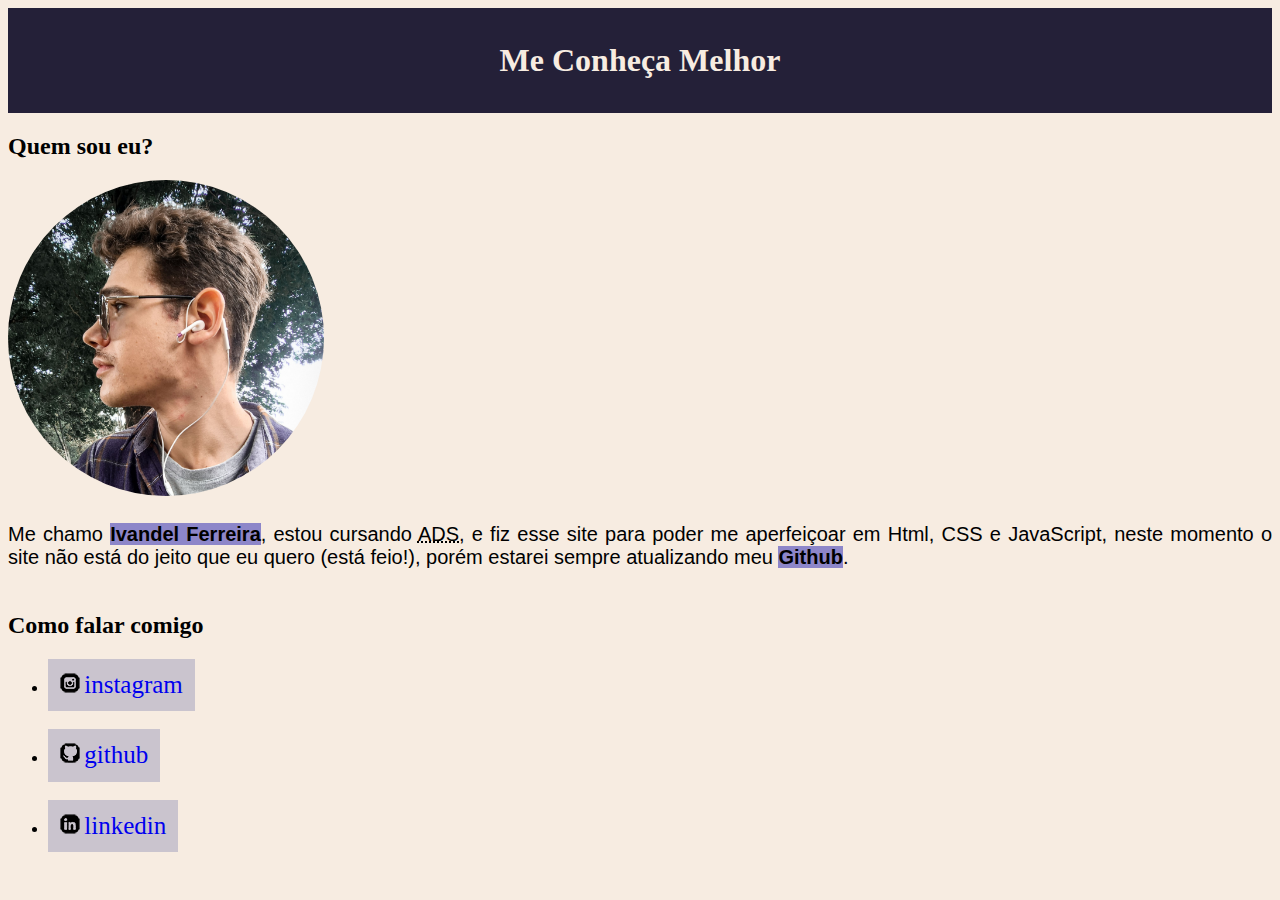
<file: Meu site/paginatest.html>
<!DOCTYPE html>
<html lang="pt-br">
<head>
    <meta charset="UTF-8">
    <meta name="viewport" content="width=device-width, initial-scale=1.0">
    <link rel="stylesheet" href="style.css">

    <title>Página Simples</title>

</head>
<body>
    <div class="boxindex">
        <h1>
            Me Conheça Melhor
        </h1>
    </div>
    <h2>
        Quem sou eu?
    </h2>
    <img class="imagem1" src="midias/minhafoto1.png" alt="uma foto minha de perfil">
    <br>
    <br>
    <p>
        Me chamo <mark><strong>Ivandel Ferreira</strong></mark>, estou cursando <abbr title="Analise e Desenvolvimento de Softweres">ADS</abbr>, e fiz esse site para poder me aperfeiçoar em Html, CSS e JavaScript, neste momento o site não está do jeito que eu quero (está feio!), porém estarei sempre atualizando meu <mark><strong>Github</strong></mark>.
    </p>
    <br>
    <h2>
        Como falar comigo
    </h2>
    <ul>
        <li class="item2">
            <img src="midias/icone-instagram.png" alt="icone do instagram">
            <a href="https://www.instagram.com/ivandelferreira/" target="_blank" rel="external">instagram
            </a>
        </li>
        <br>
        <li class="item2">
            <img src="midias/icone-github.png" alt="icone github">
            <a href="https://github.com/IvandelFerreira" target="_blank" rel="external">
            github
            </a>
        </li>
        <br>
        <li class="item2">
            <img src="midias/icone-linkedin.png" alt="icone linkedin">
            <a href="https://www.linkedin.com/in/ivandel-ferreira-037919269/" target="_blank" rel="external">
            linkedin
            </a>
        </li>
    </ul>
</body>
</html>
</file>
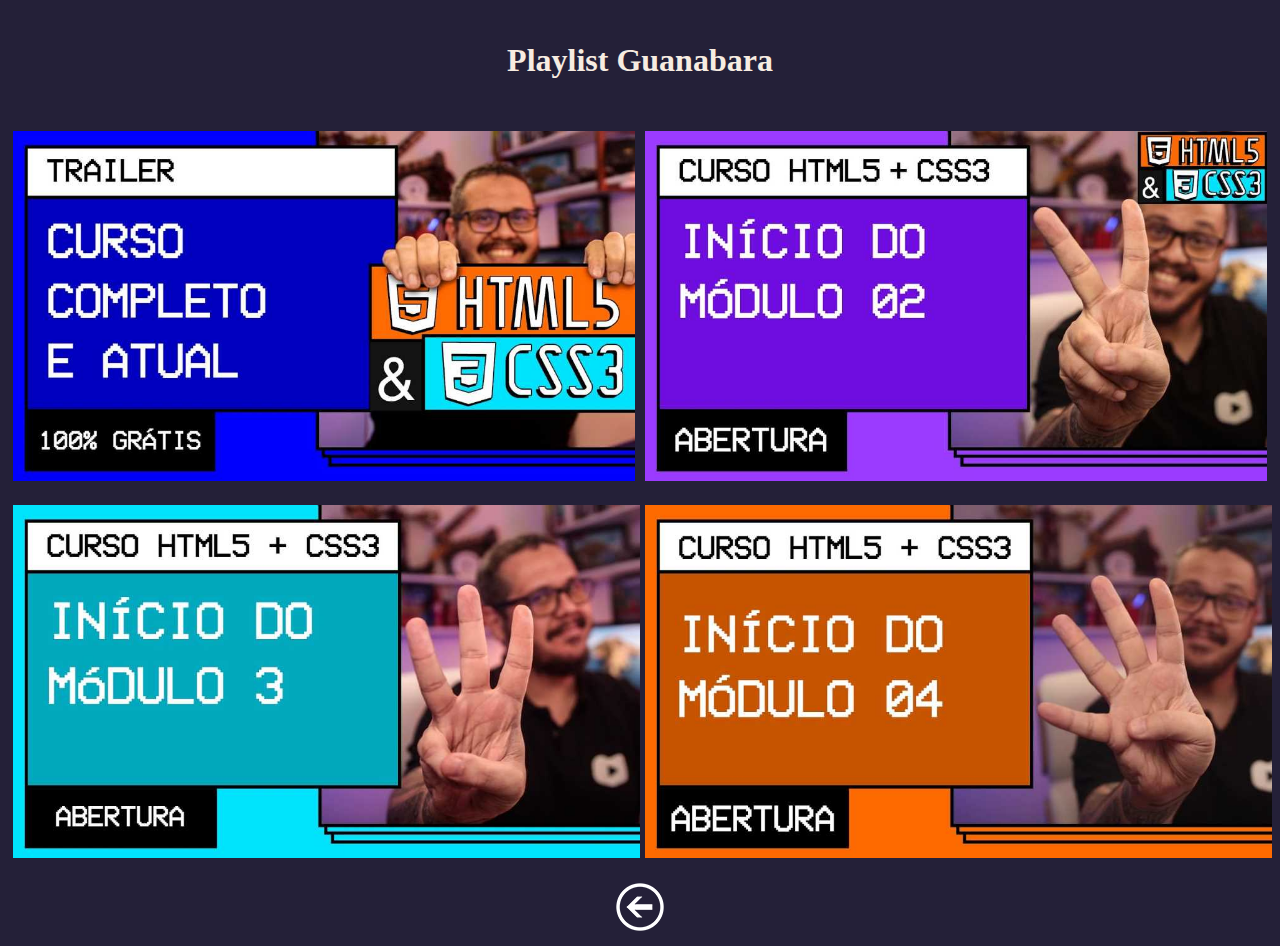
<file: Meu site/playlisthtml.html>
<!DOCTYPE html>
<html lang="pt-br">
<head>
    <meta charset="UTF-8">
    <meta name="viewport" content="width=device-width, initial-scale=1.0">
    <link rel="stylesheet" href="style.css">
    
    <style>
        body{
            background-color: #242038;
        }
    </style>
    <title>Playlist HTML e CSS</title>

</head>
<body>
    <div class="boxindex">
        <h1>
            Playlist Guanabara
        </h1>
    </div>
        <br>
        <div style="display: flex;">
            <div class="imagemcontorno" style="margin: 0 5px 0 5px;">
                <a target="_blank" rel="external"
                href="https://www.youtube.com/playlist?list=PLHz_AreHm4dkZ9-atkcmcBaMZdmLHft8n">
                    <img width="100%"
                    src="midias/guanabarahtmlplaylist1.jpg" alt="primeira playlist guanabara html e css">
                </a>
            </div>

            <div class="imagemcontorno" style="margin: 0 5px 0 5px;">
                <a target="_blank"
                href="https://www.youtube.com/playlist?list=PLHz_AreHm4dlUpEXkY1AyVLQGcpSgVF8s">
                    <img width="100%"
                    src="midias/guanabarahtmlplaylist2.jpg" alt="">
                </a>
            </div>
        </div>
        <br>
        <div style="display: flex;">
            <div class="imagemcontorno" style="margin: 0 5px 0 5px;">
                <a target="_blank" rel="external"
                href="https://www.youtube.com/playlist?list=PLHz_AreHm4dmcAviDwiGgHbeEJToxbOpZ">
                    <img width="100%"
                    src="midias/guanabarahtmlplaylist3.jpg" alt="primeira playlist guanabara html e css">
                </a>
            </div>

            <div class="imagemcontorno" cstyle="margin: 0 5px 0 5px;">
                <a target="_blank"
                href="https://www.youtube.com/playlist?list=PLHz_AreHm4dkcVCk2Bn_fdVQ81Fkrh6WT">
                    <img width="100%"
                    src="midias/guanabarahtmlplaylist4.jpg" alt="">
                </a>
            </div>
        </div>

        <br>
        
        <div id="centrotest">
            <a href="index.html">
                <img
                src="midias/voltar.png" alt="seta indicando para voltar">
            </a>
        </div>
</body>
</html>
</file>
<file: Meu site/style.css>
@charset "UTF-8";

/*
cores que usarei:
#242038
#725AC1
#8D86C9
#CAC4CE
#F7ECE1
*/

body{
    background: #F7ECE1;
}

h1{
    color: #F7ECE1;
    text-align: center;
}
p{
    text-align: justify;
    margin-top: 5px;
    margin-bottom: 5px;
    font-family: Arial, Helvetica, sans-serif;
    font-size: 20px;
}

mark{
    background-color: #8D86C9;
}

a{
    text-decoration: none;
    font-size: 25px;
}
.box1{
    padding-left: 1%;
    padding-right: 1%;
    padding-top: 1%;
    padding-bottom: 1%;
    justify-content: center;

}
.boxindex{
    background-color:#242038;
    padding-left: 1%;
    padding-right: 1%;
    padding-top: 1%;
    padding-bottom: 1%;
}
.boxbutton{
    background-color: #8D86C9;
    box-shadow: 0px 0px 10px #242038;
    padding: 1%;
    justify-content: center;
    border-radius: 5%;
    width: fit-content;
}
.boxbutton:hover{
    background-color: #242038;
}
#centrotest{
    display: flex;
    justify-content: center;
}

.conteiner-flex{
    display: flex;
    background-color: #242038;
}

.item{
    background-color: #CAC4CE;
    padding: 1% 10% 1% 10%;
    margin: auto;
}

.item2{
    background-color: #CAC4CE;
    width: fit-content;
    padding: 1%;
}

.item2:hover:hover{
    padding: 1% 2% 1% 2%;
}

.mark-text{
    background-color: #8D86C9;
}

.imagem1{
    border-radius: 60%;
    width: 25%;
    height: 25%;
}

.imagemcontorno:hover{
    box-shadow: 0px 0px 10px white;
}
</file>
